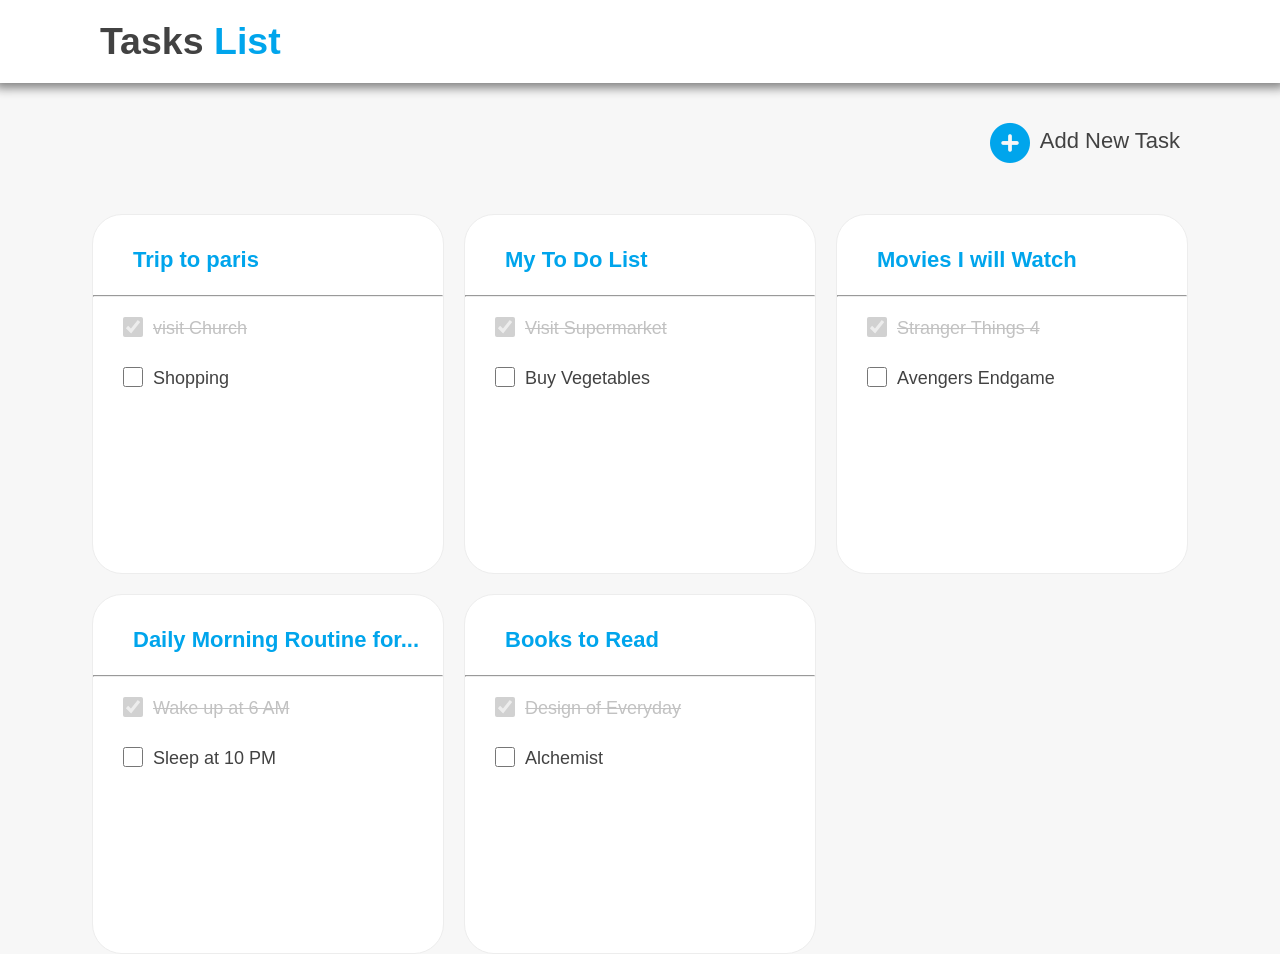
<file: index.html>
<!DOCTYPE html>
<html lang="en">
<head>
    <meta charset="UTF-8">
    <meta http-equiv="X-UA-Compatible" content="IE=edge">
    <meta name="viewport" content="width=device-width, initial-scale=1.0">
    <title>CSS_Project</title>
    <!-- link External Style Sheet -->
    <link rel="stylesheet" href="./style/style.css">

    <!-- font-awesome CDN link  -->
    <link rel="stylesheet" href="https://cdnjs.cloudflare.com/ajax/libs/font-awesome/6.4.0/css/all.min.css">
</head>
<body>


    <!-- Top Header  -->
    <header class="header">
        <nav class="navbar">
            <h1>
                <span class="black">Tasks</span>
                <span class="blue">List</span></h1>
        </nav>
    </header>


<!-- Add Button  -->
<div class="contanier">
    <div class="add-button">
    <a href="./task.html"><i class="fa-solid fa-circle-plus"></i><p>Add New Task</p></a>
    </div>
</div>

<!-- Columns design -->

<div class="contanier-2">
        <div class="col">
            <div class="content-layer">
             <a href="./newtask.html "><h4>Trip to paris</h4></a>
             <hr>
             <input type="checkbox" name="checkbox" checked disabled><label for="" class="textDelete">visit Church</label><br>
             <input type="checkbox" name="checkbox" class="Normal"><label for="" class="textNormal">Shopping</label>  
            </div>
        </div>
        <div class="col">
            <div class="content-layer">
             <h4>My To Do List</h4>
             <hr>
             <input type="checkbox" name="checkbox" checked disabled><label for="" class="textDelete">Visit Supermarket</label><br>
             <input type="checkbox" name="checkbox" class="Normal"><label for="" class="textNormal">Buy Vegetables</label>  
            </div>
        </div>
        <div class="col">
            <div class="content-layer">
             <h4>Movies I will Watch</h4>
             <hr>
             <input type="checkbox" name="checkbox" checked disabled><label for="" class="textDelete">Stranger Things 4</label><br>
             <input type="checkbox" name="checkbox" class="Normal"><label for="" class="textNormal">Avengers Endgame</label>  
            </div>
        </div>
        <div class="col">
            <div class="content-layer">
             <h4>Daily Morning Routine for...</h4>
             <hr>
             <input type="checkbox" name="checkbox" checked disabled><label for="" class="textDelete">Wake up at 6 AM</label><br>
             <input type="checkbox" name="checkbox" class="Normal"><label for="" class="textNormal">Sleep at 10 PM</label>  
            </div>
        </div>
        <div class="col">
            <div class="content-layer">
             <h4>Books to Read</h4>
             <hr>
             <input type="checkbox" name="checkbox" checked disabled><label for="" class="textDelete">Design of Everyday</label><br>
             <input type="checkbox" name="checkbox" class="Normal"><label for="" class="textNormal">Alchemist</label>  
            </div>
        </div>

        <div class="col hidden"></div>
    </div>
</div>

</body>
</html>
</file>
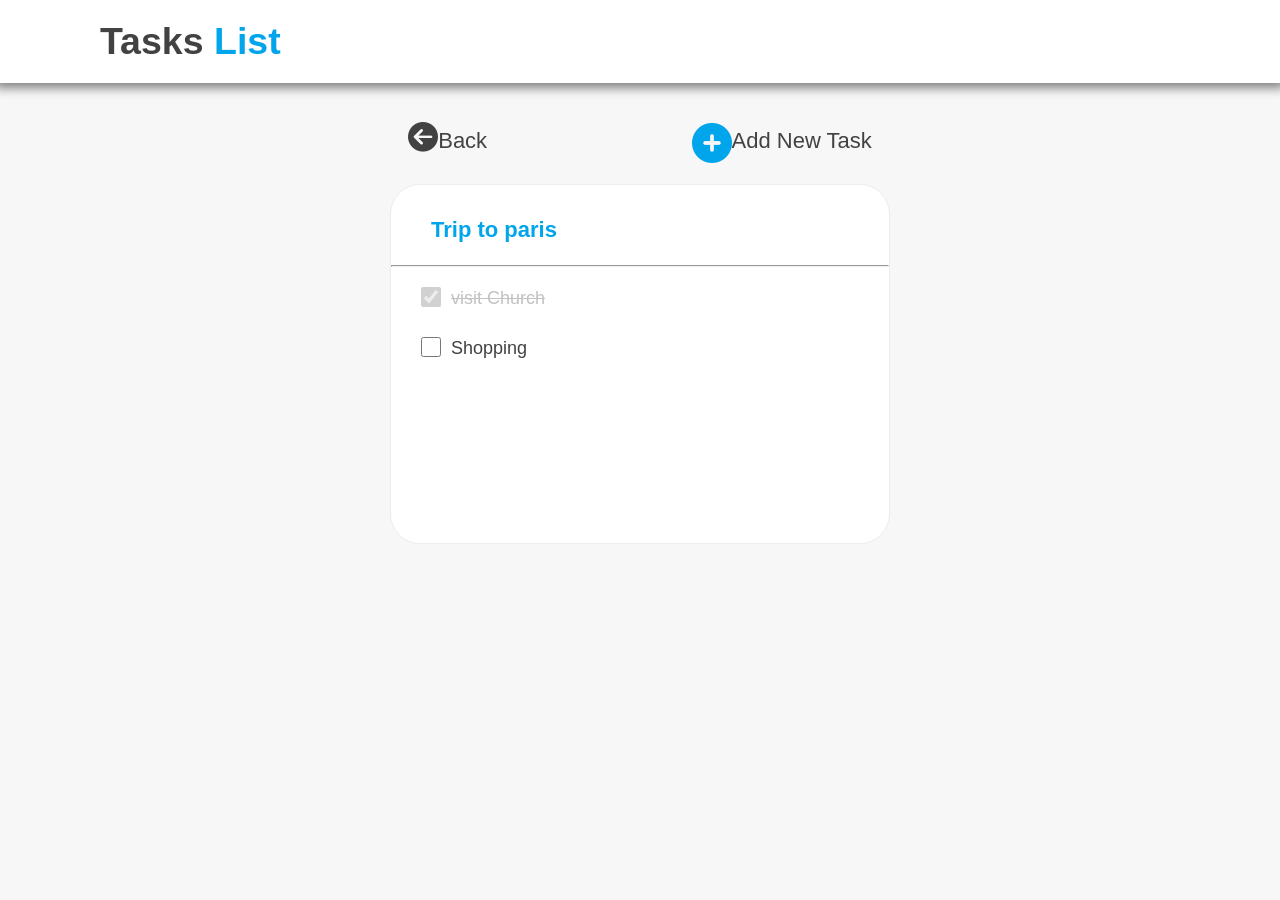
<file: newtask.html>
<!DOCTYPE html>
<html lang="en">
<head>
    <meta charset="UTF-8">
    <meta http-equiv="X-UA-Compatible" content="IE=edge">
    <meta name="viewport" content="width=device-width, initial-scale=1.0">
    <title>Add New Task</title>
     <!-- link External Style Sheet -->
     <link rel="stylesheet" href="./style/style.css">

     <!-- font-awesome CDN link  -->
     <link rel="stylesheet" href="https://cdnjs.cloudflare.com/ajax/libs/font-awesome/6.4.0/css/all.min.css">

</head>
<body>

 <!-- Top Header  -->
 <header class="header">
    <nav class="navbar">
        <h1>
            <span class="black">Tasks</span>
            <span class="blue">List</span></h1>
    </nav>
</header>

<!-- Icons  -->

    <div class="button-icon">
        <span class="backIcon"><a href="./index.html"><i class="fa-solid fa-circle-arrow-left"></i><span>Back</span></a></span>
        <span class="add-button"><a href="./addtask.html"><i class="fa-solid fa-circle-plus"></i><span class="hidden1">Add New Task</span></a></span>
    </div>

    <!-- BOX Coloumn -->
    <div class="container3">
        <div class="col custom-col">
            <div class="content-layer">
             <h4>Trip to paris</h4>
             <hr>
             <input type="checkbox" name="checkbox" checked disabled><label for="" class="textDelete">visit Church</label><br>
             <input type="checkbox" name="checkbox" class="Normal"><label for="" class="textNormal">Shopping</label>  
            </div>
        </div>
    </div>
    
</body>
</html>
</file>
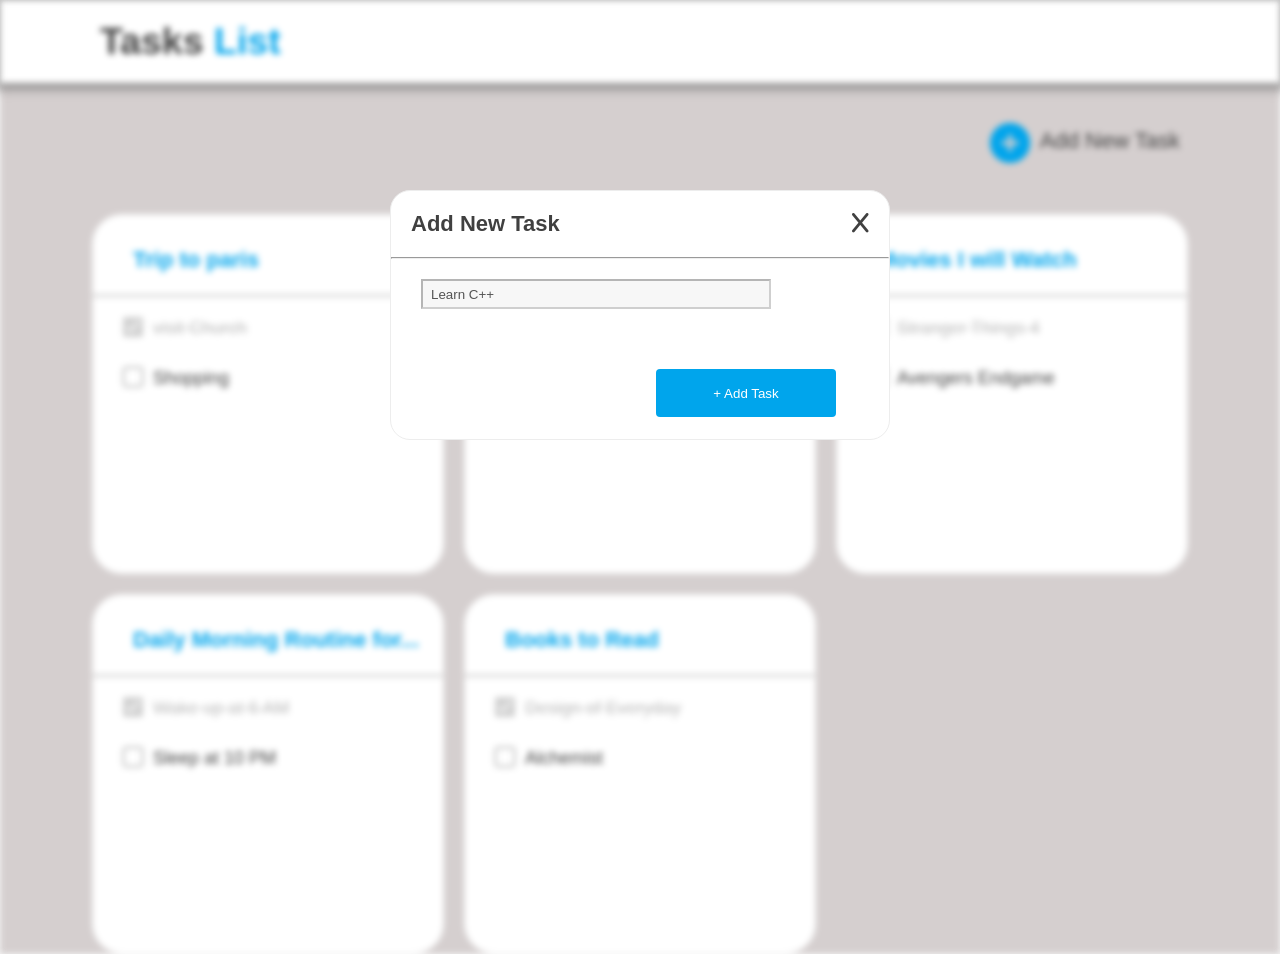
<file: task.html>
<!DOCTYPE html>
<html lang="en">
<head>
    <meta charset="UTF-8">
    <meta http-equiv="X-UA-Compatible" content="IE=edge">
    <meta name="viewport" content="width=device-width, initial-scale=1.0">
    <title>Add New Task</title>

     <!-- link External Style Sheet -->
     <link rel="stylesheet" href="./style/style.css">

     <!-- font-awesome CDN link  -->
     <link rel="stylesheet" href="https://cdnjs.cloudflare.com/ajax/libs/font-awesome/6.4.0/css/all.min.css">
</head>
<body>
    <div class="blurContent">

    <!-- Top Header  -->
    <header class="header">
        <nav class="navbar">
            <h1>
                <span class="black">Tasks</span>
                <span class="blue">List</span></h1>
        </nav>
    </header>


<!-- Add Button  -->
<div class="contanier">
    <div class="add-button">
    <a href=""><i class="fa-solid fa-circle-plus"></i><p>Add New Task</p></a>
    </div>
</div>

<!-- Columns design -->

<div class="contanier-2">
        <div class="col">
            <div class="content-layer">
             <h4>Trip to paris</h4>
             <hr>
             <input type="checkbox" name="checkbox" checked disabled><label for="" class="textDelete">visit Church</label><br>
             <input type="checkbox" name="checkbox" class="Normal"><label for="" class="textNormal">Shopping</label>  
            </div>
        </div>
        <div class="col">
            <div class="content-layer">
             <h4>My To Do List</h4>
             <hr>
             <input type="checkbox" name="checkbox" checked disabled><label for="" class="textDelete">Visit Supermarket</label><br>
             <input type="checkbox" name="checkbox" class="Normal"><label for="" class="textNormal">Buy Vegetables</label>  
            </div>
        </div>
        <div class="col">
            <div class="content-layer">
             <h4>Movies I will Watch</h4>
             <hr>
             <input type="checkbox" name="checkbox" checked disabled><label for="" class="textDelete">Stranger Things 4</label><br>
             <input type="checkbox" name="checkbox" class="Normal"><label for="" class="textNormal">Avengers Endgame</label>  
            </div>
        </div>
        <div class="col">
            <div class="content-layer">
             <h4>Daily Morning Routine for...</h4>
             <hr>
             <input type="checkbox" name="checkbox" checked disabled><label for="" class="textDelete">Wake up at 6 AM</label><br>
             <input type="checkbox" name="checkbox" class="Normal"><label for="" class="textNormal">Sleep at 10 PM</label>  
            </div>
        </div>
        <div class="col">
            <div class="content-layer">
             <h4>Books to Read</h4>
             <hr>
             <input type="checkbox" name="checkbox" checked disabled><label for="" class="textDelete">Design of Everyday</label><br>
             <input type="checkbox" name="checkbox" class="Normal"><label for="" class="textNormal">Alchemist</label>  
            </div>
        </div>

        <div class="col hidden"></div>
    </div>
</div>
</div>

<!-- Add New Task Box -->
 <div class="addTask">
    <div class="addContent">
        <div class="top">
            <h4>Add New Task</h4><a href="./index.html"><i class="fa-solid fa-x"></i></a>
        </div>
        <hr>
        <input type="text" name="text" id="AddedTask" value="Learn C++" disabled>
        <a href="./addtask.html"><button Class="btn">+ Add Task</button></a>

    </div>
 </div>
</body>
</html>
</file>
<file: style/style.css>
*{
    margin: 0;
    padding: 0;
    box-sizing: border-box;
}
body{
    font-family: sans-serif;
    background-color: #F7F7F7;
}
/* navbar style */

nav{
    background-color: #FFFFFF;
    font-size: 25px;
    box-shadow: 0px 0px 10px 5px grey;
    padding: 20px 0;
}
nav h1{
    margin-left: 100px;
}
.blue{
    color: #00A5EC;
}
.black{
    color: #424242;
}

/* Add Btn Style  */

.contanier{
    display: flex;
    flex-wrap: wrap;
    flex-direction: row;
    justify-content: end;
    margin: 30px 100px 30px 0px;
}
.add-button p{
    display: inline-block;
    color: #424242;
    margin-left: 10px;
    
}
.add-button i{
    color: #00a5ec;
    font-size: 40px;
    position: relative;
    top: 10px;
}

/* column style */
.contanier-2{
    display: flex;
    flex-wrap: wrap;
    flex-direction: row;
    justify-content: center;
    gap: 20px;
    margin-top: 60px;
    opacity: 1;
}
.hidden{
    visibility: hidden;
}

.col{
    background-color: #FFFFFF;
    width: 352px;
    height: 360px;
    border: 1px solid #ededed;
    border-radius: 30px;
   
}
.col:hover{
    box-shadow: 0px 0px 10px 5px grey;
}
.content-layer{
    text-align: start;
    line-height: 30px;
    margin-top: 30px;
    position: relative;
}
.content-layer h4{
    padding: 0 10px 20px 40px;
    font-size: 22px;
    color: #00A5EC;
}
.content-layer a{
    text-decoration: none;
}
input{
    width: 20px;
    height: 20px;
    margin: 20px 10px 0 30px ;
}
.textDelete{
    text-decoration: line-through;
    color: #C2C2C2;
    position: absolute;
    top: 68px;
    
}
.Normal{
    accent-color: #C2C2C2;
}

label{
    font-size: 18px;
}
.textNormal{
    color: #424242;
    position: absolute;
    top: 118px;
}
/* ====================================================================== */

/* Style for Add task Page  */

.blurContent{
   filter: blur(3px);
   background-color: #d5cfcf;

}
.addTask{
    border: 1px solid #EDEDED;
    background-color: #FFFFFF;
    width: 500px;
    height: 250px;
    border-radius: 20px;
    position: absolute;
    top: 190px;
    left: 50%;
    transform: translate(-50%);
}
.addTask:hover{
    box-shadow: 0px 0px 20px 5px grey
}
.top{
    display: flex;
    flex-wrap: wrap;
    justify-content: space-between;
    color: #404040;
    padding: 20px;
    font-size: 22px;
    text-decoration: none;
}
.top a{
    text-decoration: none;
    color: #404040;
}
#AddedTask{
    width: 350px;
    height: 30px;
    padding: 8px;
    background-color: #f7f7f7;
}
.btn{
    background: #00A5EC ;
    border: none;
    color: white;
    width: 180px;
    height: 48px;
    border-radius: 4px;
    position: relative;
    top: 60px;
    left: 265px;

}
/* =============================================================================== */


/* Newtask page style  */
.button-icon{
    text-align: center;
    margin-top: 30px;
}
.backIcon{
    font-size: 22px;
    margin-right: 100px;
}
.button-icon a{
    text-decoration: none;
    color: #424242;
}
.backIcon i{
font-size: 30px;
}
.add-button {
    font-size: 22px;
    margin-left: 100px;
}
.container3{
    display: flex;
    flex-wrap: wrap;
    justify-content: center;
    margin-top: 30px;
}
.custom-col{
    width: 500px;
}

/* Media Quries */

/* Mobile View  */
@media screen and (min-width:250px)and (max-width:450px){
    .contanier{
        display: flex;
        justify-content: center;
        align-items: center;
    }
    .add-button p{
        display: none;
    }
    nav h1{
        margin-left: 12px;
    }
    .addTask{
        width: 18rem;
        height: 250px;
        position: absolute;
        left: 50%;
        transform: translate(-50%);
    }
    #AddedTask{
        width: 250px;
        clear: both;
    }
    .btn{
        width: 150px;
        height: 48px;
        position: absolute;
        top: 175px;
        left: 120px;
    }
    .hidden1{
        display: none;
    }

    .add-button i {
        color: #00a5ec;
        font-size: 40px;
        position: absolute;
        top: 110px;
        left: 50%;
        transform: translate(-50%);
    }
    .backIcon{
        float: left;
    }
}
</file>
